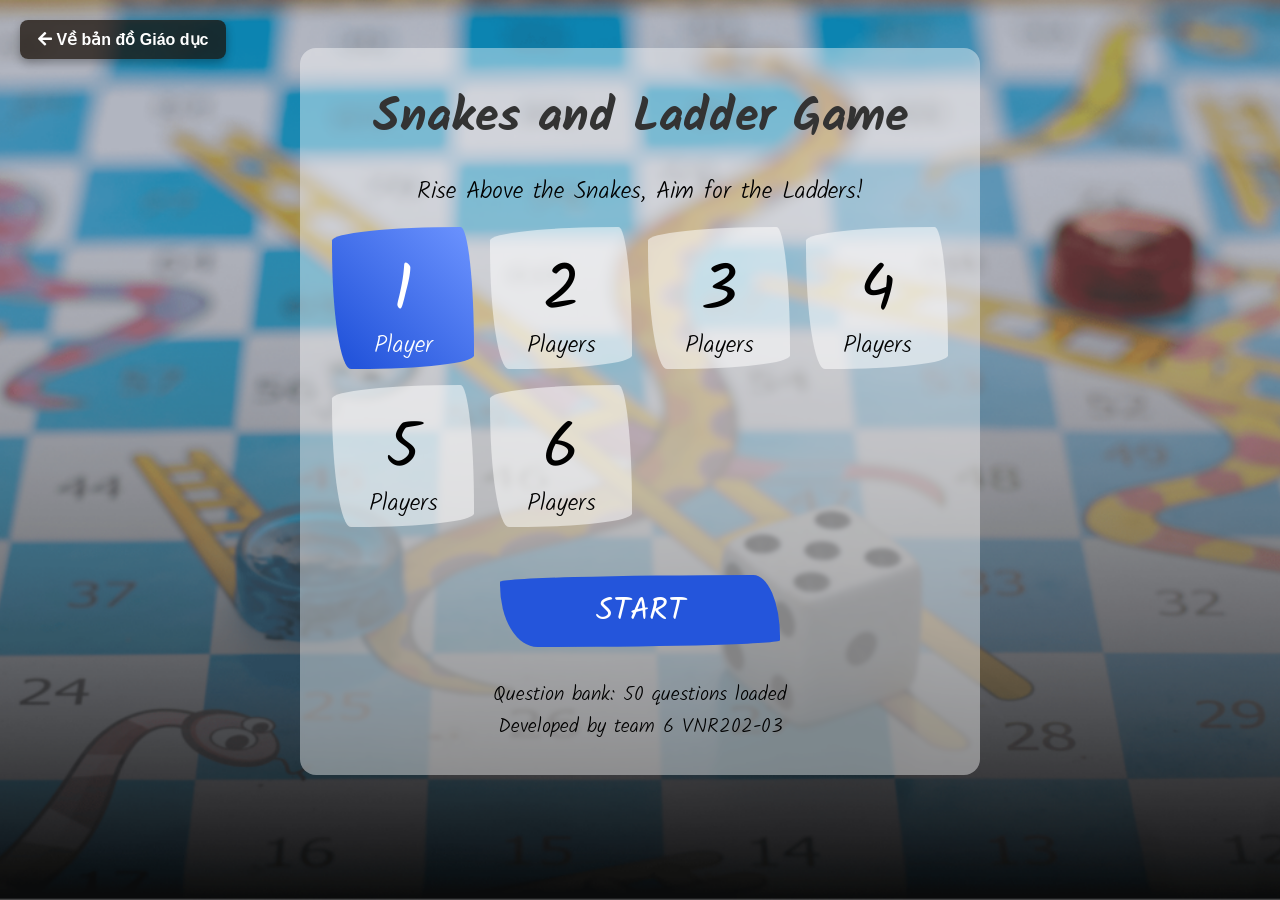
<file: game/index.html>
<!DOCTYPE html>
<html lang="en">
  <head>
    <meta charset="UTF-8" />
    <meta name="viewport" content="width=device-width, initial-scale=1.0" />
    <title>Snakes and Ladders Game | 2023 | Yash Kumar Saini</title>
    <link rel="stylesheet" href="style.css?v=4" />
    <!-- Icon -->
    <link rel="icon" type="image/x-icon" href="images/icon.png" />
    <link
      rel="stylesheet"
      href="https://fonts.googleapis.com/css2?family=Material+Symbols+Outlined:opsz,wght,FILL,GRAD@20..48,100..700,0..1,-50..200"
    />
    <!-- Font Awesome -->
    <link
      rel="stylesheet"
      href="https://cdnjs.cloudflare.com/ajax/libs/font-awesome/5.15.2/css/all.min.css"
    />
  </head>
  <body>
    <!-- Nút trở về bản đồ giáo dục -->
    <a href="../spst/index.html" class="back-to-map-btn">
      <i class="fas fa-arrow-left"></i> Về bản đồ Giáo dục
    </a>
    <div class="screen" id="screen1">
      <!-- Add a resume button so game can be played again -->
      <!-- Initial Stage for selection players count -->
      <div class="s1-card">
        <h1>Snakes and Ladder Game</h1>
        <p class="subHeading">Rise Above the Snakes, Aim for the Ladders!</p>
        <div class="choose">
          <div class="selectBox selected" onclick="selectPlayers(1)">
            <span>1</span> <span>Player</span>
          </div>
          <div class="selectBox" onclick="selectPlayers(2)">
            <span>2</span> <span>Players</span>
          </div>
          <div class="selectBox" onclick="selectPlayers(3)">
            <span>3</span> <span>Players</span>
          </div>
          <div class="selectBox" onclick="selectPlayers(4)">
            <span>4</span> <span>Players</span>
          </div>
          <div class="selectBox" onclick="selectPlayers(5)">
            <span>5</span> <span>Players</span>
          </div>
          <div class="selectBox" onclick="selectPlayers(6)">
            <span>6</span> <span>Players</span>
          </div>
        </div>
        <button class="startBtn" onclick="start()">START</button>
        <p class="info" id="questionCount"></p>
        <p class="info">Developed by team 6 VNR202-03</p>
      </div>
    </div>
    <div class="screen" id="screen2">
      <!-- Second Stage for adding names and user icons for the players -->
      <div class="s1-card">
        <h1>Add Names and profile</h1>
        <div class="cards">
          <!-- Player 1 -->
          <div class="card" id="card1">
            <div class="profile">
              <div class="arrow" onclick="updateUserProfile(1,2)">
                <span class="material-symbols-outlined">
                  keyboard_arrow_left
                </span>
              </div>
              <div class="selectImage">
                <img src="images/avatars/1.png" id="profile1" />
              </div>
              <div class="arrow" onclick="updateUserProfile(1,1)">
                <span class="material-symbols-outlined">
                  keyboard_arrow_right
                </span>
              </div>
            </div>
            <div class="inputName">
              <input
                onclick="this.select()"
                oninput="changeName(1)"
                onblur="updateValue(1)"
                type="text"
                placeholder="Write name here..."
                value="Player1"
                id="name1"
              />
            </div>
          </div>
          <!-- Player 2 -->
          <div class="card" id="card2">
            <div class="profile">
              <div class="arrow" onclick="updateUserProfile(2,2)">
                <span class="material-symbols-outlined">
                  keyboard_arrow_left
                </span>
              </div>
              <div class="selectImage">
                <img src="images/avatars/0.png" id="profile2" />
              </div>
              <div class="arrow" onclick="updateUserProfile(2,1)">
                <span class="material-symbols-outlined">
                  keyboard_arrow_right
                </span>
              </div>
            </div>
            <div class="inputName">
              <input
                onclick="this.select()"
                oninput="changeName(2)"
                onblur="updateValue(2)"
                type="text"
                placeholder="Write name here..."
                value="Player2"
                id="name2"
              />
            </div>
          </div>
          <!-- Player 3 -->
          <div class="card" id="card3">
            <div class="profile">
              <div class="arrow" onclick="updateUserProfile(3,2)">
                <span class="material-symbols-outlined">
                  keyboard_arrow_left
                </span>
              </div>
              <div class="selectImage">
                <img src="images/avatars/3.png" id="profile3" />
              </div>
              <div class="arrow" onclick="updateUserProfile(3,1)">
                <span class="material-symbols-outlined">
                  keyboard_arrow_right
                </span>
              </div>
            </div>
            <div class="inputName">
              <input
                onclick="this.select()"
                oninput="changeName(3)"
                onblur="updateValue(3)"
                type="text"
                placeholder="Write name here..."
                value="Player3"
                id="name3"
              />
            </div>
          </div>
          <!-- Player 4 -->
          <div class="card" id="card4">
            <div class="profile">
              <div class="arrow" onclick="updateUserProfile(4,2)">
                <span class="material-symbols-outlined">
                  keyboard_arrow_left
                </span>
              </div>
              <div class="selectImage">
                <img src="images/avatars/4.png" id="profile4" />
              </div>
              <div class="arrow" onclick="updateUserProfile(4,1)">
                <span class="material-symbols-outlined">
                  keyboard_arrow_right
                </span>
              </div>
            </div>
            <div class="inputName">
              <input
                onclick="this.select()"
                oninput="changeName(4)"
                onblur="updateValue(4)"
                type="text"
                placeholder="Write name here..."
                value="Player4"
                id="name4"
              />
            </div>
          </div>
          <!-- Player 5 -->
          <div class="card" id="card5">
            <div class="profile">
              <div class="arrow" onclick="updateUserProfile(5,2)">
                <span class="material-symbols-outlined">
                  keyboard_arrow_left
                </span>
              </div>
              <div class="selectImage">
                <img src="images/avatars/5.png" id="profile5" />
              </div>
              <div class="arrow" onclick="updateUserProfile(5,1)">
                <span class="material-symbols-outlined">
                  keyboard_arrow_right
                </span>
              </div>
            </div>
            <div class="inputName">
              <input
                onclick="this.select()"
                oninput="changeName(5)"
                onblur="updateValue(5)"
                type="text"
                placeholder="Write name here..."
                value="Player5"
                id="name5"
              />
            </div>
          </div>
          <!-- Player 6 -->
          <div class="card" id="card6">
            <div class="profile">
              <div class="arrow" onclick="updateUserProfile(6,2)">
                <span class="material-symbols-outlined">
                  keyboard_arrow_left
                </span>
              </div>
              <div class="selectImage">
                <img src="images/avatars/6.png" id="profile6" />
              </div>
              <div class="arrow" onclick="updateUserProfile(6,1)">
                <span class="material-symbols-outlined">
                  keyboard_arrow_right
                </span>
              </div>
            </div>
            <div class="inputName">
              <input
                onclick="this.select()"
                oninput="changeName(6)"
                onblur="updateValue(6)"
                type="text"
                placeholder="Write name here..."
                value="Player6"
                id="name6"
              />
            </div>
          </div>
        </div>
        <button class="startBtn" onclick="back()">Back</button>
        <button class="startBtn next" onclick="next()">NEXT</button>
      </div>
    </div>
    <div class="screen" id="screen3">
      <!-- Game board player status and many more -->
      <div class="container">
        <div class="boardArea">
          <div class="bigBoard">
            <img src="images/map.jpg" class="board" />
            <div class="potsBoard" id="board"></div>
          </div>
        </div>
        <div class="gamePlayers">
          <div class="playersBox">
            <div class="playerCard" id="playerCard1">
              <div class="level1">
                <img src="images/avatars/1.png" id="avatar1" />
                <div id="dice1" class="diceBox" onclick="rollDice(1)">
                  <i class="diceImg fas fa-dice-one"></i>
                </div>
              </div>
              <div class="level2">
                <div id="displayName1">Player1</div>
              </div>
            </div>
            <div class="playerCard" id="playerCard2">
              <div class="level1">
                <img src="images/avatars/2.png" id="avatar2" />
                <div id="dice2" class="diceBox" onclick="rollDice(2)">
                  <i class="diceImg fas fa-dice-one"></i>
                </div>
              </div>
              <div class="level2">
                <div id="displayName2">Player2</div>
              </div>
            </div>
            <div class="playerCard" id="playerCard4">
              <div class="level1">
                <img src="images/avatars/4.png" id="avatar4" />
                <div id="dice4" class="diceBox" onclick="rollDice(4)">
                  <i class="diceImg fas fa-dice-one"></i>
                </div>
              </div>
              <div class="level2">
                <div id="displayName4">Player4</div>
              </div>
            </div>
            <div class="playerCard" id="playerCard3">
              <div class="level1">
                <img src="images/avatars/3.png" id="avatar3" />
                <div id="dice3" class="diceBox" onclick="rollDice(3)">
                  <i class="diceImg fas fa-dice-one"></i>
                </div>
              </div>
              <div class="level2">
                <div id="displayName3">Player3</div>
              </div>
            </div>
            <div class="playerCard" id="playerCard5">
              <div class="level1">
                <img src="images/avatars/5.png" id="avatar5" />
                <div id="dice5" class="diceBox" onclick="rollDice(5)">
                  <i class="diceImg fas fa-dice-one"></i>
                </div>
              </div>
              <div class="level2">
                <div id="displayName5">Player5</div>
              </div>
            </div>
            <div class="playerCard" id="playerCard6">
              <div class="level1">
                <img src="images/avatars/6.png" id="avatar6" />
                <div id="dice6" class="diceBox" onclick="rollDice(6)">
                  <i class="diceImg fas fa-dice-one"></i>
                </div>
              </div>
              <div class="level2">
                <div id="displayName6">Player6</div>
              </div>
            </div>
          </div>
        </div>
      </div>
    </div>
    <div class="modal hide" id="modal">
      <div class="modalBody">
        <img src="images/avatars/0.png" id="wimg" />
        <h1>Winner is <span id="wname"></span></h1>
        <button class="startBtn" onclick="window.location.reload()">
          New Game
        </button>
      </div>
    </div>

    <div class="modal hide" id="quizModal">
      <div class="modalBody quizBody">
        <div class="quizHeader">
          <div class="quizMeta">
            <div class="quizPlayer" id="quizPlayerName"></div>
            <div class="quizTimer" id="quizTimer">15s</div>
          </div>
          <div class="quizDice">
            Dice: <span id="quizDiceValue">-</span>
          </div>
        </div>

        <div class="quizQuestion" id="quizQuestion"></div>
        <div class="quizChoices" id="quizChoices"></div>

        <div class="quizAnswer hide" id="quizAnswer"></div>
        <div class="quizMedia">
          <video
            id="quizTimerVideo"
            src="audio/count_time.mp4"
            playsinline
          ></video>
        </div>

        <div class="quizActions">
          <button class="startBtn quizBtn" id="revealAnswerBtn">
            Hiện đáp án
          </button>
          <button class="startBtn quizBtn correct" id="markCorrectBtn">
            Đúng
          </button>
          <button class="startBtn quizBtn wrong" id="markWrongBtn">
            Sai
          </button>
        </div>
      </div>
    </div>
    <audio src="audio/drop.mp3" id="drop" style="display: none"></audio>
    <audio src="audio/ladder.mp3" id="ladder" style="display: none"></audio>
    <audio src="audio/snake.mp3" id="snake" style="display: none"></audio>
    <audio src="audio/dice.mp3" id="diceAudio" style="display: none"></audio>
    <audio src="audio/success.mp3" id="success" style="display: none"></audio>

    <script src="questions.js?v=8"></script>
    <script src="script.js?v=6"></script>
  </body>
</html>
</file>
<file: game/style.css>
@import url("https://fonts.googleapis.com/css2?family=Kalam:wght@300;400;700&display=swap");

.back-to-map-btn {
  position: fixed;
  top: 20px;
  left: 20px;
  z-index: 9999;
  background-color: rgba(26, 16, 8, 0.75);
  color: #fff;
  padding: 10px 18px;
  border-radius: 8px;
  font-family: 'Arial', sans-serif;
  font-size: 16px;
  font-weight: bold;
  text-decoration: none;
  box-shadow: 0 4px 10px rgba(0,0,0,0.3);
  transition: all 0.2s;
}

.back-to-map-btn:hover {
  background-color: #c0392b;
  transform: translateY(-2px);
}
:root {
  --box: clamp(64px, 9vw, 120px);
  --cols: 10;
  --rows: 10;
  --board-title: 0px;
  --map-inset-top: 12%;
  --map-inset-right: 6%;
  --map-inset-bottom: 6%;
  --map-inset-left: 6%;
  --pot-size: 40%;
}
* {
  margin: 0;
  padding: 0;
  box-sizing: border-box;
  font-family: "Kalam", cursive;
}

body {
  width: 100%;
}
button:hover {
  cursor: pointer;
}

.container {
  margin: auto;
  width: min(1800px, 100%);
  display: flex;
  justify-content: center;
  flex-wrap: nowrap;
  align-items: flex-start;
  gap: 16px;
}
.boardArea {
  padding: 24px;
  flex: 2 1 0;
  display: flex;
  justify-content: center;
  align-items: center;
}
.boardImage .boardArea {
  flex: 2 0 0;
}
.bigBoard {
  width: calc(var(--box) * var(--cols));
  height: calc(var(--box) * var(--rows));
  max-width: 100%;
  position: relative;
}
.gamePlayers {
  flex: 1 1 0;
  max-width: 560px;
  padding: 16px;
  min-width: 360px;
}
.boardImage .gamePlayers {
  flex: 1 0 0;
  max-width: 560px;
}
.playersBox {
  background-color: #ffffff6b;
  width: 100%;
  height: auto;
  border-radius: 24px;
  display: grid;
  grid-template-columns: repeat(2, minmax(0, 1fr));
  gap: 24px;
  padding: 24px;
  box-sizing: border-box;
  overflow: hidden;
}
.playerCard {
  border-radius: 12px;
  background-color: #ffffff88;
  padding: 24px;
  min-width: 0;
}
.level1 {
  display: flex;
  justify-content: space-between;
}
.level1 img {
  width: 120px;
  aspect-ratio: 1;
  border-radius: 100%;
}
.diceBox {
  width: 120px;
  aspect-ratio: 1;
  display: flex;
  justify-content: center;
  align-items: center;
}
.diceBox:hover {
  cursor: pointer;
}
.diceImg {
  font-size: 96px;
  opacity: 0;
  transform: rotate(360deg) scale(0);
  animation: zoomInRotate 1.5s 1 forwards;
}
@keyframes zoomInRotate {
  0% {
    opacity: 0;
    transform: rotate(360deg) scale(0);
  }
  100% {
    opacity: 1;
    transform: rotate(0) scale(1);
  }
}
#dice1 {
  color: #ff3737;
}
#dice2 {
  color: #2455db;
}
#dice3 {
  color: #2c974b;
}
#dice4 {
  color: #ffa116;
}
.level2 {
  width: 100%;
  margin: 16px 0 0 0;
}
.level2 div {
  background-color: #ffffff88;
  width: 100%;
  padding: 16px;
  border-radius: 12px;
  font-size: 20px;
  letter-spacing: 1px;
  font-weight: normal;
}
.board {
  position: absolute;
  top: 0;
  left: 0;
  z-index: 1;
  width: calc(var(--box) * var(--cols));
  height: calc(var(--box) * var(--rows));
  max-width: 100%;
  box-shadow: -9px -9px 20px 5px rgba(0, 0, 0, 0.1),
    9px 9px 20px 5px rgba(0, 0, 0, 0.1);
}

.potsBoard {
  position: absolute;
  top: 0;
  left: 0;
  z-index: 2;
  width: calc(var(--box) * var(--cols));
  height: calc(var(--box) * var(--rows));
  max-width: 100%;
  display: grid;
  grid-template-columns: repeat(var(--cols), 1fr);
}

.box {
  max-width: 100%;
  aspect-ratio: 1;
  width: min(100%, 60px);
  flex-wrap: wrap;
  position: relative;
  border-radius: 8px;
  background: #ffffff66;
  border: 1px solid #ffffff55;
  font-size: 10px;
  font-weight: 700;
  display: flex;
  justify-content: center;
  align-items: center;
  padding: 4px;
  /* border: 1px solid; */
}
.box::before {
  content: attr(data-num);
  position: absolute;
  top: 6px;
  left: 8px;
  font-size: 12px;
  font-weight: 900;
  opacity: 0.55;
}
.box:nth-child(odd) {
  background: #ffffff88;
}

.boardImage .box {
  background: transparent;
  border: none;
}
.boardImage .box::before {
  display: none;
}
.boardImage .bigBoard {
  height: calc(var(--box) * var(--rows));
}
.boardImage .board {
  height: calc(var(--box) * var(--rows));
}
.boardImage .potsBoard {
  top: var(--map-inset-top);
  left: var(--map-inset-left);
  width: calc(100% - var(--map-inset-left) - var(--map-inset-right));
  height: calc(100% - var(--map-inset-top) - var(--map-inset-bottom));
}
.pot {
  width: var(--pot-size);
  height: var(--pot-size);
  border-radius: 100%;
  transform: scale(1);
  margin: 0;
  position: absolute;
  animation: zoomIn 0.5s infinite;
}
.pot::after {
  content: "";
  width: 12px;
  aspect-ratio: 1;
  border-radius: 100%;
  z-index: 2;
  position: absolute;
  top: -6px;
  left: 4px;
}
.redPot {
  background: radial-gradient(
    circle at 50% 120%,
    #f68181,
    #ef7676 10%,
    #940505 80%,
    #450606 100%
  );
}
.redPot::after {
  background: radial-gradient(
    circle at 50% 120%,
    #f68181,
    #ef7676 10%,
    #940505 80%,
    #450606 100%
  );
}
.bluePot {
  background: radial-gradient(
    circle at 50% 120%,
    #8183f6,
    #8176ef 10%,
    #051a94 80%,
    #050606 100%
  );
}
.bluePot::after {
  background: radial-gradient(
    circle at 50% 120%,
    #8183f6,
    #8176ef 10%,
    #051a94 80%,
    #050606 100%
  );
}
.greenPot {
  background: radial-gradient(
    circle at 50% 120%,
    #8ff681,
    #b7ef76 10%,
    #059424 80%,
    #050605 100%
  );
}
.greenPot::after {
  background: radial-gradient(
    circle at 50% 120%,
    #8ff681,
    #b7ef76 10%,
    #059424 80%,
    #050605 100%
  );
}
.yellowPot {
  background: radial-gradient(
    circle at 50% 120%,
    #f4f681,
    #efe776 10%,
    #948a05 80%,
    #060605 100%
  );
}
.yellowPot::after {
  background: radial-gradient(
    circle at 50% 120%,
    #f4f681,
    #efe776 10%,
    #948a05 80%,
    #060605 100%
  );
}
.purplePot {
  background: radial-gradient(
    circle at 50% 120%,
    #c681f6,
    #b276ef 10%,
    #4b0594 80%,
    #060506 100%
  );
}
.purplePot::after {
  background: radial-gradient(
    circle at 50% 120%,
    #c681f6,
    #b276ef 10%,
    #4b0594 80%,
    #060506 100%
  );
}
.orangePot {
  background: radial-gradient(
    circle at 50% 120%,
    #f6be81,
    #efaa76 10%,
    #944e05 80%,
    #060505 100%
  );
}
.orangePot::after {
  background: radial-gradient(
    circle at 50% 120%,
    #f6be81,
    #efaa76 10%,
    #944e05 80%,
    #060505 100%
  );
}
.exitPot {
  width: calc(var(--box) / 2.5);
  aspect-ratio: 1;
  border-radius: 100%;
  transform: scale(0.5);
  animation: zoomOut 1s 1 forwards;
}

.slot0 { top: 8%; left: 8%; }
.slot1 { top: 8%; left: 30%; }
.slot2 { top: 8%; left: 52%; }
.slot3 { top: 52%; left: 8%; }
.slot4 { top: 52%; left: 30%; }
.slot5 { top: 52%; left: 52%; }
.redExit {
  background-color: #ff6b6b;
}
.blueExit {
  background-color: #8176ef;
}
.greenExit {
  background-color: #b7ef76;
}
.yellowExit {
  background-color: #efe776;
}
@keyframes zoomIn {
  0% {
    transform: scale(0.5);
  }
  50% {
    transform: scale(1);
  }
  100% {
    transform: scale(0.5);
  }
}
@keyframes zoomOut {
  0% {
    transform: scale(0.7);
  }
  100% {
    transform: scale(0);
  }
}

@keyframes shadeIn {
  0% {
    transform: scale(0.8);
  }
  50% {
    transform: scale(1);
  }
  100% {
    filter: hue-rotate(1);
    transform: scale(0.8);
  }
}
.screen {
  width: 100%;
  min-height: 100dvh;
  padding: 16px;
  background-image: url("images/screen1.png");
  background-repeat: no-repeat;
  background-size: cover;
  background-position: center;
}

@media only screen and (max-width: 1360px) {
  .container {
    flex-direction: column;
    gap: 12px;
  }
}
@media only screen and (max-width: 700px) {
  .boardArea {
    padding: 0px;
  }
  .gamePlayers {
    padding: 0px;
    width: min(600px, 100%);
  }
  .board {
    width: 100%;
  }
  .playersBox {
    border-radius: 0;
    gap: 6px;
    padding: 6px;
    overflow: hidden;
  }
  .playerCard {
    border-radius: 0px;
    padding: 12px;
  }
  .level1 img {
    width: 64px;
  }
  .diceBox {
    width: 40px;
  }
  .diceBox:hover {
    cursor: pointer;
  }
  .diceImg {
    font-size: 40px;
  }
  .level2 {
    width: 100%;
    margin: 6px 0 0 0;
  }
  .level2 div {
    background-color: unset;
    padding: 4px 8px;
    border-radius: 12px;
    font-size: 14px;
  }
}

/* -------------------------------------- */

/* Screen 1 */

.s1-card {
  backdrop-filter: blur(2px);
  background-color: #ffffff6b;
  width: min(680px, 100%);
  padding: 32px;
  margin: 32px auto;
  text-align: center;
  border-radius: 16px;
}
.s1-card h1 {
  font-size: 48px;
  color: #333;
}
.s1-card .subHeading {
  font-size: 24px;
  font-weight: 300;
  margin: 16px 0;
}
.choose {
  display: grid;
  grid-template-columns: repeat(auto-fit, minmax(120px, 1fr));
  gap: 16px;
  margin: 16px 0;
}
.selectBox {
  aspect-ratio: 1;
  background-color: #ffffff88;
  display: flex;
  justify-content: center;
  align-items: center;
  flex-direction: column;
  border-radius: 95% 10% 86% 14% / 10% 90% 10% 90%;
  transition: all 0.5s;
}
.selected {
  background: linear-gradient(45deg, #2455db 10%, #6d94ff);
  color: #fff;
}
.selectBox:hover {
  cursor: pointer;
  box-shadow: #8d8d8d 0px 20px 30px -10px;
  transition: all 0.5s;
}
.selectBox span:first-child {
  font-size: 64px;
  display: block;
  line-height: 96px;
}
.selectBox span:last-child {
  font-size: 24px;
  line-height: 12px;
  font-weight: 300;
}
.startBtn {
  border-radius: 95% 10% 86% 14% / 10% 90% 10% 90%;
  width: 280px;
  height: 72px;
  border: none;
  font-size: 32px;
  background-color: #2455db;
  color: #fff;
  margin: 32px 0;
}
.info {
  font-size: 20px;
  font-weight: 300;
}
@media only screen and (max-width: 768px) {
  /* Tablet */
  .s1-card {
    padding: 16px;
    margin: 16px auto;
  }
  .s1-card h1 {
    font-size: 32px;
  }
  .s1-card .subHeading {
    font-size: 18px;
  }
}
@media only screen and (max-width: 600px) {
  /* Tablet Vertical*/
  .s1-card {
    margin: 0 auto;
  }
  .selectBox span:first-child {
    font-size: 48px;
    line-height: 48px;
  }
  .choose {
    gap: 4px;
  }
  .selectBox span:last-child {
    font-size: 16px;
    line-height: 12px;
  }
  .startBtn {
    width: 140px;
    height: 56px;
    font-size: 24px;
    margin: 16px 0;
  }
  .info {
    font-size: 14px;
  }
  .pot {
    width: calc(var(--box) / 5);
  }
  .pot::after {
    width: 7.2px;
    top: -3.6px;
    left: 2.4px;
  }
}

/* ---------------------------------- */

/* Screen 2 */

.cards {
  display: grid;
  grid-template-columns: repeat(2, 1fr);
  gap: 16px;
}
.card {
  background-color: #ffffff88;
  display: flex;
  justify-content: center;
  align-items: center;
  flex-direction: column;
  border-radius: 16px;
  padding: 16px;
  transition: all 0.5s;
}
.profile {
  display: flex;
  justify-content: center;
  align-items: center;
  gap: 12px;
}
.selectImage img {
  width: 120px;
  border-radius: 100%;
}
.arrow {
  aspect-ratio: 1;
  border-radius: 100%;
  display: flex;
  justify-content: center;
  align-items: center;
  padding: 0 6px;
  user-select: none;
  background-color: #ffffff8e;
}
.arrow:hover {
  cursor: pointer;
}
.arrow span {
  font-size: 32px;
}
.inputName {
  width: 100%;
  padding: 16px;
}
.inputName input {
  width: 100%;
  background-color: #ffffff88;
  border: none;
  padding: 12px 16px;
  border-radius: 6px;
  font-size: 20px;
  letter-spacing: 2px;
  font-weight: bold;
}
.inputName input:focus {
  outline: none;
  box-shadow: none;
}
/* Player Red */
#profile1 {
  border: 5px solid #ff3737;
}
/* Player Blue */
#profile2 {
  border: 5px solid #4267b2;
}
/* Player Green */
#profile3 {
  border: 5px solid #2c974b;
}
/* Player Yellow */
#profile4 {
  border: 5px solid #ffa116;
}
/* Player Purple */
#profile5 {
  border: 5px solid #8e44ad;
}
/* Player Orange */
#profile6 {
  border: 5px solid #e67e22;
}
.next {
  background-color: #2c974b;
}
@media only screen and (max-width: 768px) {
  /* Tablet */
  .cards {
    grid-template-columns: repeat(1, 1fr);
    gap: 8px;
  }
}

/* --------------------------------- */
/* Screen 3 */

#screen3 {
  display: flex;
  justify-content: center;
  align-items: center;
}
.modal {
  width: 100%;
  height: 100dvh;
  overflow-y: auto;
  position: fixed;
  top: 0;
  left: 0;
  z-index: 1000;
  background-color: #000000a8;
  padding: 16px;
}
.modalBody {
  width: min(680px, 100%);
  background-color: #ffffff88;
  backdrop-filter: blur(5px);
  margin: 0px auto;
  border-radius: 24px;
  padding: 16px;
  text-align: center;
}
.modalBody img {
  width: 240px;
  aspect-ratio: 1;
  border-radius: 100%;
}
.modalBody h1 {
  margin: 32px 0 0 0;
  font-size: 24px;
}
#wname {
  font-weight: 800;
}
.quizBody {
  text-align: left;
  padding: 24px;
  width: min(1120px, 100%);
}
.quizHeader {
  display: flex;
  justify-content: space-between;
  align-items: center;
  gap: 16px;
  margin-bottom: 16px;
}
.quizMeta {
  display: flex;
  flex-direction: column;
  gap: 6px;
}
.quizPlayer {
  font-size: 24px;
  font-weight: 800;
  letter-spacing: 1px;
}
.quizTimer {
  font-size: 20px;
  font-weight: 700;
  opacity: 0.85;
}
.quizDice {
  font-size: 22px;
  font-weight: 800;
  white-space: nowrap;
}
.quizQuestion {
  font-size: 32px;
  font-weight: 700;
  margin: 12px 0 12px 0;
  line-height: 1.4;
}
.quizChoices {
  display: grid;
  gap: 10px;
  margin-bottom: 16px;
}
.quizChoice {
  background-color: #ffffff88;
  border-radius: 10px;
  padding: 10px 12px;
  font-size: 24px;
  line-height: 1.35;
}
.quizChoiceKey {
  font-weight: 900;
  margin-right: 8px;
}
.quizAnswer {
  background-color: #ffffff88;
  border-radius: 12px;
  padding: 12px;
  font-size: 24px;
  font-weight: 800;
  margin: 8px 0 16px 0;
}
.quizMedia {
  display: flex;
  justify-content: center;
  margin: 8px 0 16px 0;
}
#quizTimerVideo {
  width: min(360px, 100%);
  border-radius: 12px;
  background: #00000033;
}
.quizActions {
  display: grid;
  grid-template-columns: repeat(3, 1fr);
  gap: 12px;
}
.quizBtn {
  width: 100%;
  height: 64px;
  margin: 0;
  font-size: 24px;
}
.quizBtn.correct {
  background-color: #2c974b;
}
.quizBtn.wrong {
  background-color: #ff3737;
}
.hide {
  display: none;
}
#wname {
  color: #2455db;
}
</file>
